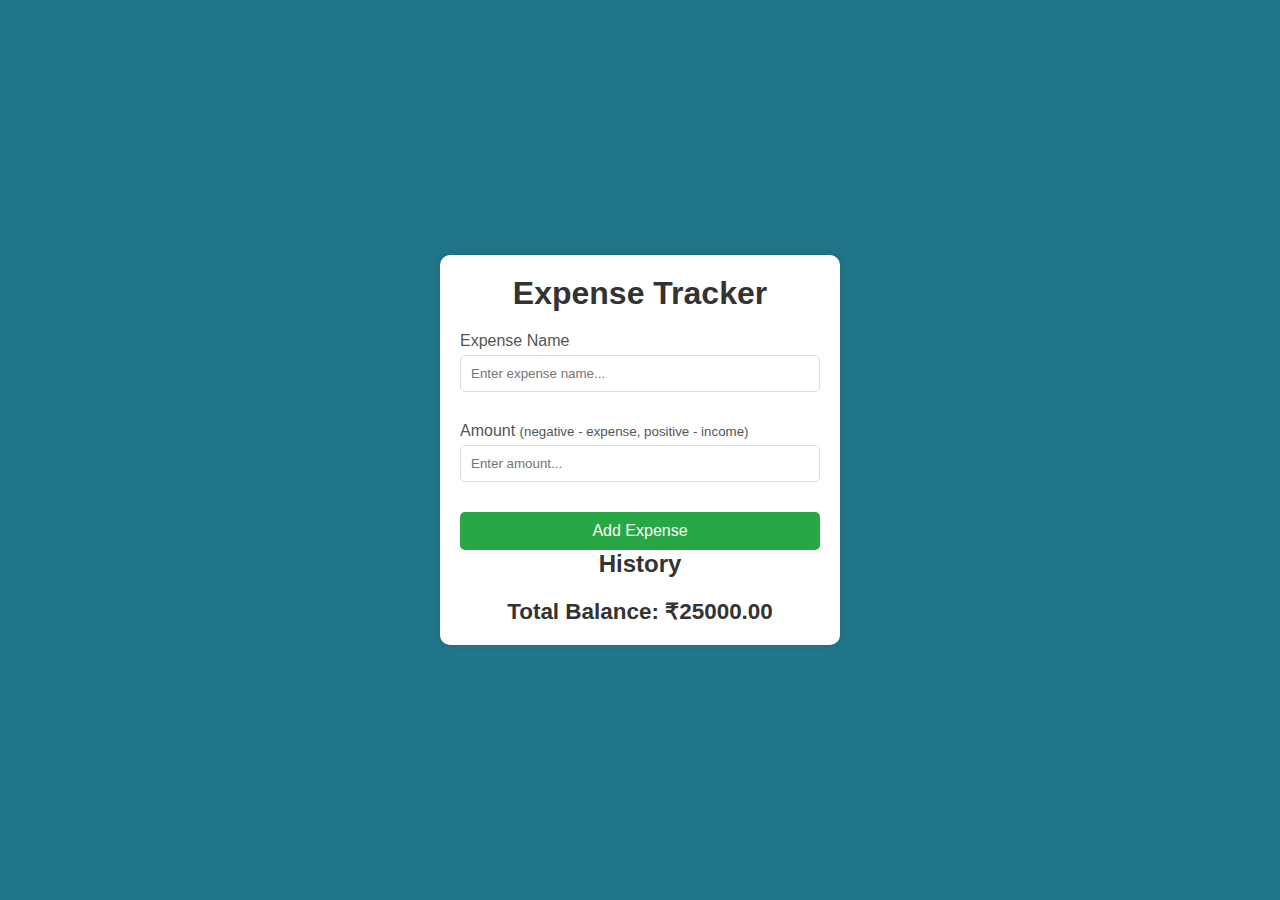
<file: Expense Tracker/index.html>
<!DOCTYPE html>
<html lang="en">
<head>
    <meta charset="UTF-8">
    <meta name="viewport" content="width=device-width, initial-scale=1.0">
    <title>Expense Tracker</title>
    <link rel="stylesheet" href="style.css">
</head>
<body>
    <div class="container">
        <h1>Expense Tracker</h1>
        <div class="form-control">
            <label for="text">Expense Name</label>
            <input type="text" id="text" placeholder="Enter expense name...">
        </div>
        <div class="form-control">
            <label for="amount">Amount <small>(negative - expense, positive - income)</small></label>
            <input type="number" id="amount" placeholder="Enter amount...">
        </div>
        <button class="btn" id="add-btn">Add Expense</button>
        <h2>History</h2>
        <ul id="list" class="list"></ul>
        <div class="total">
            <h3>Total Balance: <span id="balance">₹25000.00</span></h3>
        </div>
    </div>
    <script src="script.js"></script>
</body>
</html>
</file>
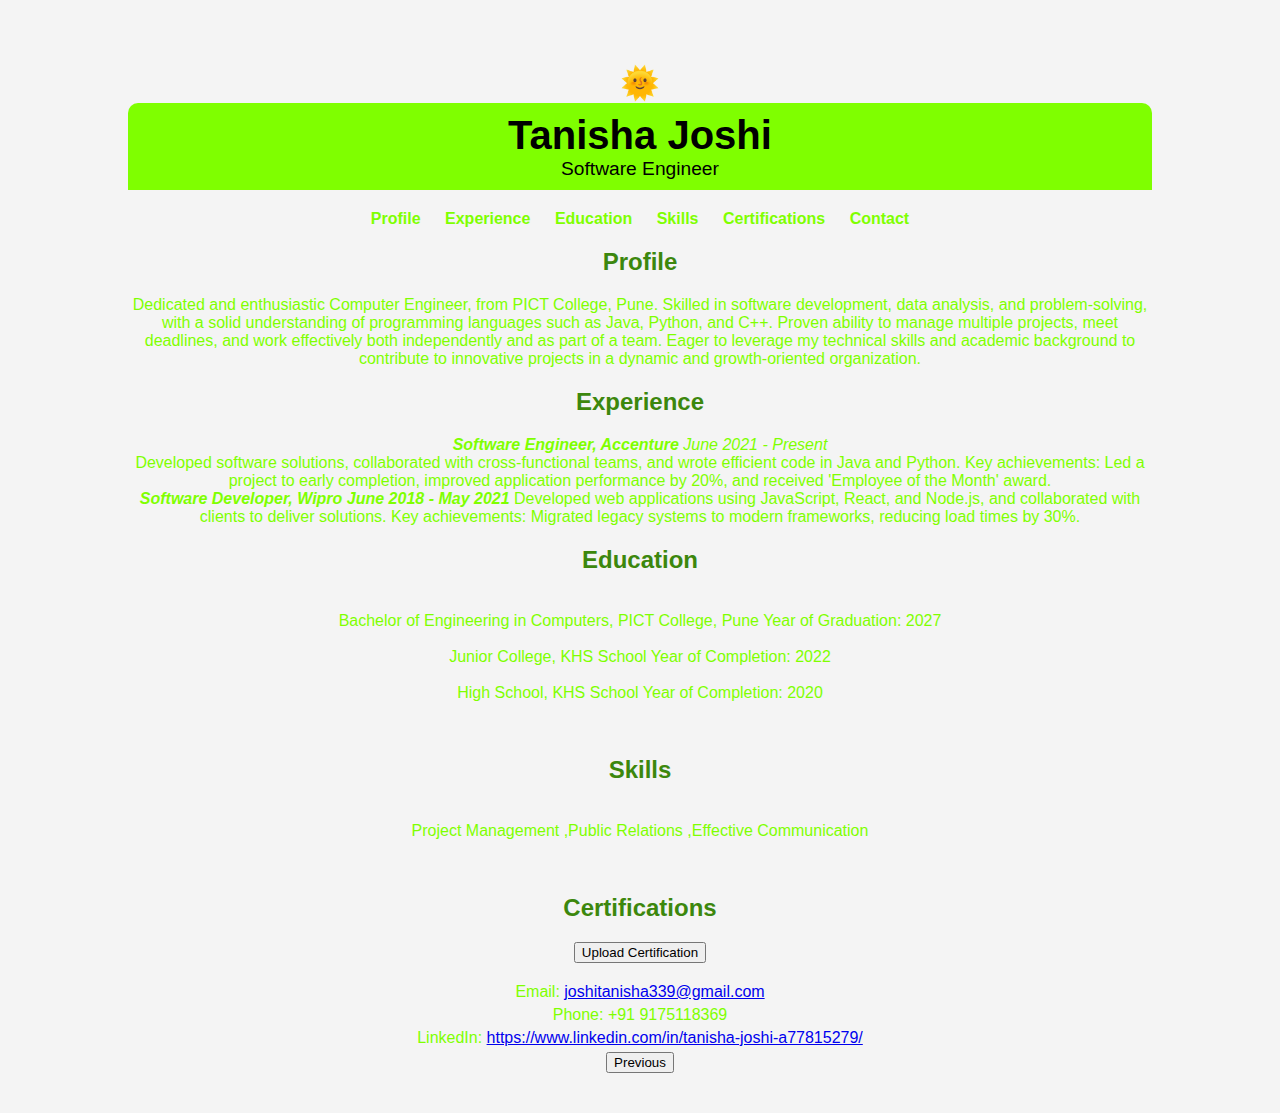
<file: Interactive Resume/index.html>
<!DOCTYPE html>
<html lang="en">
<head>
    <meta charset="UTF-8">
    <meta name="viewport" content="width=device-width, initial-scale=1.0">
    <title>Interactive Resume</title>
    <link rel="stylesheet" href="style.css">
</head>
<body>
    <div class="container">
        <button id="toggleButton" class="toggle-button">
            <span id="toggleIcon" class="icon">🌞</span>
        </button>
        <header>
            <h1>Tanisha Joshi</h1>
            <p>Software Engineer</p>
        </header>
        <nav>
            <ul>
                <li><a href="#profile">Profile</a></li>
                <li><a href="#experience">Experience</a></li>
                <li><a href="#education">Education</a></li>
                <li><a href="#skills">Skills</a></li>
                <li><a href="#certifications">Certifications</a></li>
                <li><a href="#contact">Contact</a></li>
            </ul>
        </nav>
        <section id="profile">
            <h2>Profile</h2>
            <p>Dedicated and enthusiastic Computer Engineer, from PICT College, Pune.
                Skilled in software development, data analysis, and problem-solving, with a solid understanding of programming languages such as Java, Python, and C++.
                Proven ability to manage multiple projects, meet deadlines, and work effectively both independently and as part of a team.
                Eager to leverage my technical skills and academic background to contribute to innovative projects in a dynamic and growth-oriented organization.
            </p>
        </section>
        <section id="experience">
            <h2>Experience</h2>
            <p><i>  <strong> Software Engineer, Accenture </strong>
                June 2021 - Present </i>
                
              <br>  Developed software solutions, collaborated with cross-functional teams, and wrote efficient code in Java and Python.
                Key achievements: Led a project to early completion, improved application performance by 20%, and received 'Employee of the Month' award.</br>
               <i><strong>Software Developer, Wipro 
                June 2018 - May 2021 </i></strong>
                
                Developed web applications using JavaScript, React, and Node.js, and collaborated with clients to deliver solutions.
                Key achievements: Migrated legacy systems to modern frameworks, reducing load times by 30%.</p>
        </section>
        <section id="education">
            <h2>Education</h2>
            <p> <br> Bachelor of Engineering in Computers, PICT College, Pune
                Year of Graduation: 2027 </br>
                
                <br> Junior College, KHS School
                Year of Completion: 2022 </br>
                
               <br> High School, KHS School
                Year of Completion: 2020 </p></br>
        </section>
        <section id="skills">
            <h2>Skills</h2>
            <p><br> Project Management ,Public Relations ,Effective Communication</p></br>
        </section>
        <section id="certifications">
            <h2>Certifications</h2>
            <ul id="certificationList">
                <!-- List of certifications will appear here -->
            </ul>
            <input type="file" id="certificationUpload" class="upload-input" hidden>
            <button id="uploadButton" class="upload-button">Upload Certification</button>
        </section>
        <section id="contact">
            <p>Email: <a href="mailto:your.email@example.com">joshitanisha339@gmail.com</a></p>
    <p>Phone: +91 9175118369 </p>
    <p>LinkedIn: <a href="https://www.linkedin.com/in/yourprofile">https://www.linkedin.com/in/tanisha-joshi-a77815279/</a></p>
                <button onclick="showSlide('slide1')">Previous</button>
        </section>
    </div>
    <script src="script.js"></script>
</body>
</html>
</file>
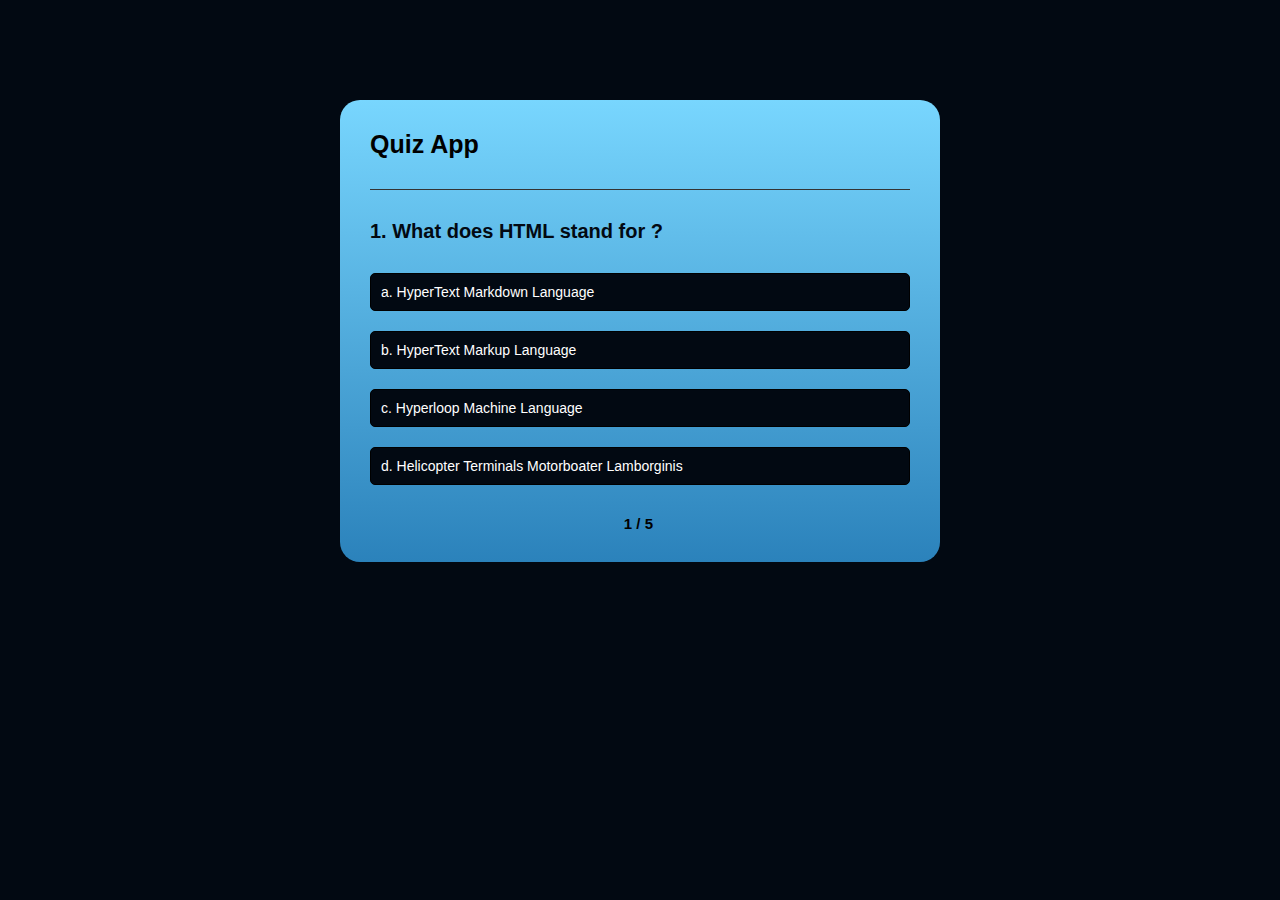
<file: quiz app/index.html>
<!DOCTYPE html>
<html>
    <head>
        <title> Quiz-App</title>
        <link rel="stylesheet" href="style.css">
    </head>
    <body>
        
        <div class="app">
            <h1>Quiz App</h1>
            <div class="quiz">
                <h2 id="question">Question Goes Here</h2>
                <div id="answer-buttons">
                    <button class="btn">Answer - 1</button>
                    <button class="btn">Answer - 2</button>
                    <button class="btn">Answer - 3</button>
                    <button class="btn">Answer - 4</button>
                    <button class="btn">Answer - 5</button>
                </div>
                <button id="next-btn">Next Page</button>
            </div>
            <h2 id="qNo">Question Goes Here</h2>
        </div>
        
<script src="script.js"></script>

    </body>
</html>
</file>
<file: Expense Tracker/style.css>
* {
    box-sizing: border-box;
    margin: 0;
    padding: 0;
}

body {
    font-family: 'Arial', sans-serif;
    background-color: #217588;
    display: flex;
    justify-content: center;
    align-items: center;
    height: 100vh;
}

.container {
    background: #fff;
    padding: 20px;
    border-radius: 10px;
    box-shadow: 0 0 10px rgba(0, 0, 0, 0.1);
    width: 400px;
    text-align: center;
}

h1, h2 {
    margin-bottom: 20px;
    color: #333;
}

.form-control {
    margin-bottom: 20px;
    text-align: left;
}

label {
    display: block;
    margin-bottom: 5px;
    color: #555;
}

input[type="text"], input[type="number"] {
    width: 100%;
    padding: 10px;
    margin-bottom: 10px;
    border: 1px solid #ddd;
    border-radius: 5px;
}

button {
    width: 100%;
    padding: 10px;
    background-color: #28a745;
    border: none;
    border-radius: 5px;
    color: #fff;
    font-size: 16px;
    cursor: pointer;
}

button:hover {
    background-color: #217588;
}

ul {
    list-style: none;
    padding: 0;
}

li {
    background: #f9f9f9;
    padding: 10px;
    margin-bottom: 10px;
    border-left: 5px solid;
    border-radius: 5px;
    display: flex;
    justify-content: space-between;
    align-items: center;
    flex-wrap: wrap;
}

li.income {
    border-color: #2ecc71;
}

li.expense {
    border-color: #c0392b;
}

.total {
    margin-top: 20px;
    font-size: 1.2em;
    color: #333;
}

.date {
    font-size: 0.8em;
    color: #888;
    width: 100%;
    text-align: right;
}
</file>
<file: Interactive Resume/style.css>
body {
    font-family: 'Segoe UI', Tahoma, Geneva, Verdana, sans-serif;
    color: chartreuse;
    background-color: #888;
    margin: 0;
    padding: 0;
    transition: background-color 0.3s ease;
}

.container {
    width: 80%;
    margin: 0 auto;
    background-color: #000
    
box-shadow: 0 0 10px rgba(0, 0, 0, 0.1);
    padding: 20px;
    border-radius: 10px;
    animation: fadeIn 1s ease;
}

header {
    text-align: center;
background-color: chartreuse;
    color: #000;
    padding: 10px 0;
    border-radius: 10px 10px 0 0;
}

header h1 {
    margin: 0;
    font-size: 2.5em;
}

header p {
    margin: 0;
    font-size: 1.2em;
}

nav {
    margin: 20px 0;
}

nav ul {
    list-style: none;
    padding: 0;
    text-align: center;
}

nav ul li {
    display: inline;
    margin: 0 10px;
}

nav ul li a {
    text-decoration: none;
    color: chartreuse;
    font-weight: bold;
    transition: color 0.3s ease;
}

nav ul li a:hover {
    color: #fefefe;
}

section {
    margin: 20px 0;
}

section h2 {
    color: rgb(60, 135, 13);
    animation: slideIn 1s ease;
}

section ul {
    list-style: none;
    padding: 0;
}

section ul li {
    background: color #8a2be2;
    padding: 10px;
    margin: 10px 0;
    border-radius: 5px;
    position: relative;
    animation: fadeInUp 0.5s ease;
}

section ul li h3 {
    margin: 0;
    color: chartreuse;
}

section ul li p {
    margin: 5px 0 0;
}

section ul li button {
    position: absolute;
    top: 10px;
    right: 10px;
    background-color: #000000;
    color: white;
    border: none;
    padding: 5px 10px;
    cursor: pointer;
    border-radius: 5px;
    transition: background-color 0.3s ease;
}

section ul li button:hover {
    background-color: chartreuse;
}

section#contact p {
    margin: 5px 0;
}

.modal {
    display: none;
    position: fixed;
    z-index: 1;
    left: 0;
    top: 0;
    width: 100%;
    height: 100%;
    overflow: auto;
    background-color: rgb(0, 0, 0);
    background-color: rgba(0, 0, 0, 0.4);
    padding-top: 60px;
    animation: fadeIn 0.5s ease;
}

.modal-content {
    background-color: #fefefe;
    margin: 5% auto;
    padding: 20px;
    border: 1px solid #888;
    width: 80%;
    border-radius: 10px;
    animation: slideIn 0.5s ease;
}

.close {
    color: #aaa;
    float: right;
    font-size: 28px;
    font-weight: bold;
}

.close:hover,
.close:focus {
    color: #fefefe;
    text-decoration: none;
    cursor: pointer;
}

@keyframes fadeIn {
    from { opacity: 0; }
    to { opacity: 1; }
}

@keyframes fadeInUp {
    from { opacity: 0; transform: translateY(20px); }
    to { opacity: 1; transform: translateY(0); }
}

@keyframes slideIn {
    from { transform: translateY(-50px); }
    to { transform: translateY(0); }
}
body {
    font-family: Arial, sans-serif;
    transition: background-color 0.3s, color 0.3s;
}

.container {
    text-align: center;
    margin-top: 20%;
}

.toggle-button {
    background: none;
    border: none;
    font-size: 2rem;
    cursor: pointer;
    outline: none;
}

.icon {
    transition: transform 0.3s;
}

body.light-mode {
    background-color: white;
    color: black;
}

body.dark-mode {
    background-color: #121212;
    color: white;
}
body {
    font-family: Arial, sans-serif;
    background-color: #f4f4f4;
    display: flex;
    justify-content: center;
    align-items: center;
    height: 100vh;
    margin: 0;
}

.upload-container {
    text-align: center;
    background-color: #fff;
    padding: 20px;
    border-radius: 10px;
    box-shadow: 0 0 10px rgba(0, 0, 0, 0.1);
}

.file-input {
    display: none;
}
button:hover {
    background-color: #45a049;
}
</file>
<file: quiz app/style.css>
*{
    margin: 0;
    padding: 0;
    font-family: 'Poppins', sans-serif;
    box-sizing: border-box;
}

body{
    background: rgb(2, 9, 18);
}

.app{
    background: linear-gradient(#78d6fe,#2b82bb);
    width: 100%;
    max-width: 600px;
    margin: 100px auto 0;
    border-radius: 20px;
    padding: 30px;
}

.app h1{
    font-size: 25px;
    font-weight: 600;
    border-bottom: 1.5px solid #333;
    padding-bottom: 30px;
}

.quiz{
    padding: 20px 0;
}

.quiz h2{
    font-size: 20px;
    color: rgb(2, 9, 18);
    font-weight: 600;
    padding-bottom: 20px;
    padding-top: 10px;
}

.btn{
    background: rgb(2, 9, 18);
    color: white;
    font-weight: 500;
    width: 100%;
    border: 1px solid black;
    padding: 10px;
    margin: 10px 0;
    text-align: left;
    border-radius: 5px;
    cursor: pointer;
    transition: all 0.3s;
    font-size: 14px;
}

.btn:hover:not([disabled]){
    background: white;
    color: rgb(2, 9, 18);
    font-size: 14.5px;
}

.btn:disabled{
    cursor: no-drop;
}

#next-btn{
    background: rgb(2, 9, 18);
    color: white;
    font-weight: 500;
    width: 150px;
    border: 0;
    padding: 10px;
    margin: 20px auto 0;
    border-radius: 8px;
    cursor: pointer;
    display: none;
    transition: 0.3s;
}

#next-btn:hover{
    background: white;
    color: rgb(2, 9, 18);
}

.correct{
    background: green;
}

.incorrect{
    background: red;
}

#qNo{
    font-size: 15px;
    padding-left: 47%;
    justify-content: center;
    align-items: center;
}
</file>
